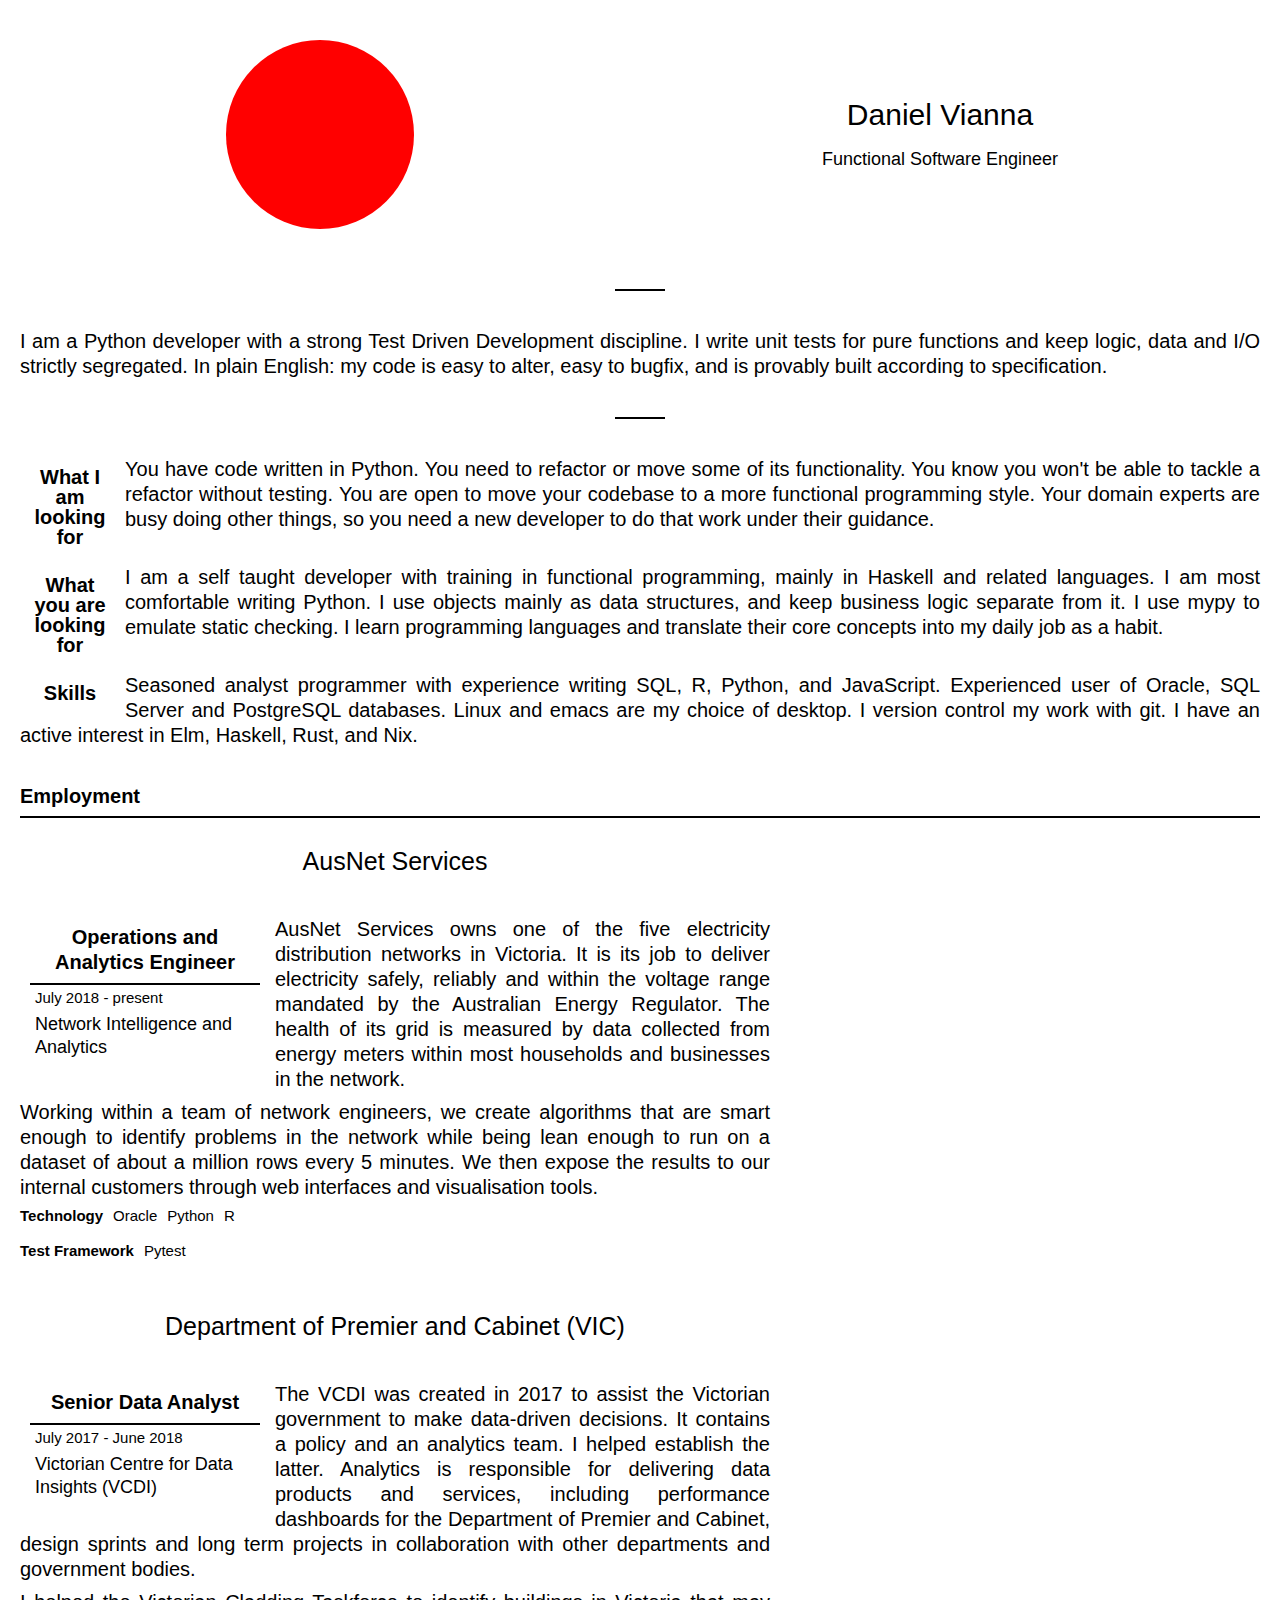
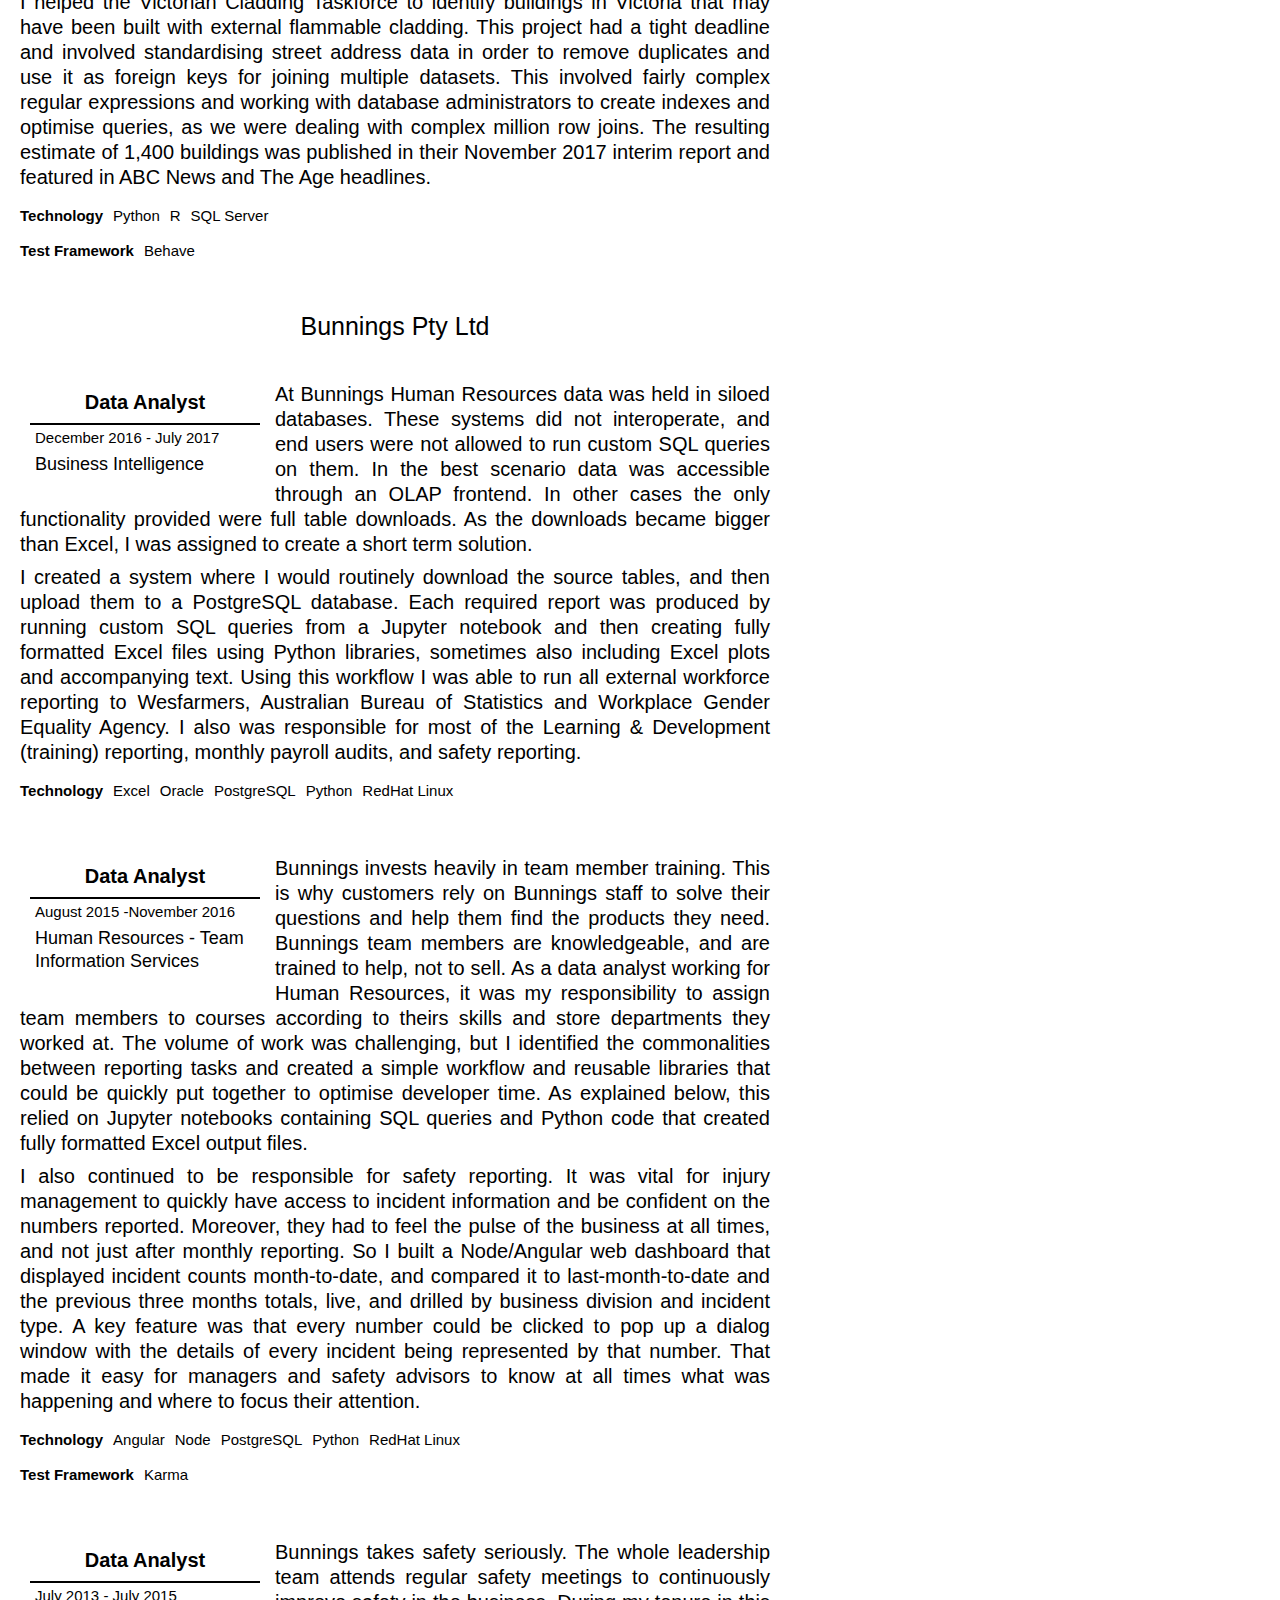
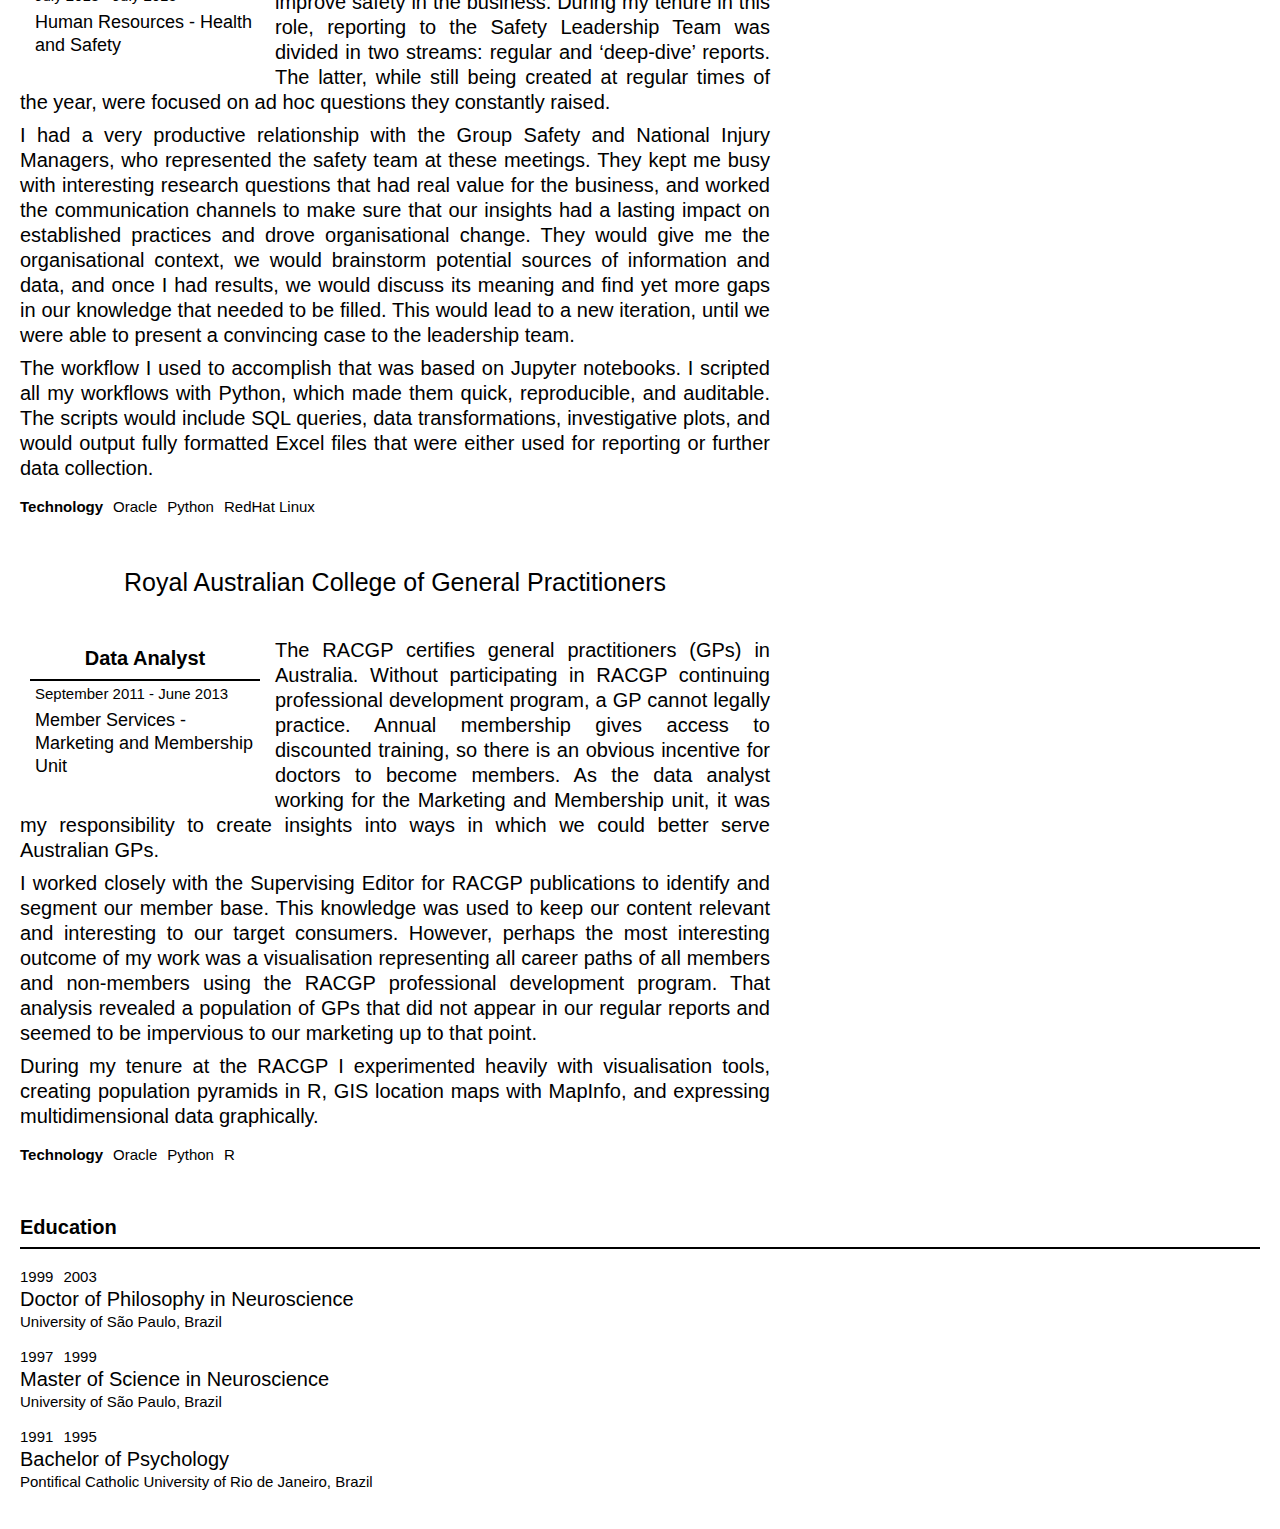
<file: index.html>
<!doctype html><html lang="en"><head><meta charset="utf-8"><meta http-equiv="x-ua-compatible" content="ie=edge"><meta name="viewport" content="width=device-width,initial-scale=1,shrink-to-fit=yes"><meta name="theme-color" content="#000000"><title>Daniel Vianna - résumé</title><meta name="keywords" content="resume, cv, Melbourne, Software Engineer, Data analyst, Haskell, Python, Elm, Functional Programming, Test Driven Development, TDD, FP, SQL, Linux, git, Nix, Data Science, web development"><meta name="author" content="Daniel Vianna"><meta name="description" content="I am a Python developer with a strong Test Driven Development discipline. I write unit tests for pure functions and keep logic, data and I/O strictly segregated. In plain English: my code is easy to alter, easy to bugfix, and is provably built according to specification."><meta name="twitter:card" content="summary"><meta name="twitter:creator" content="@dmlvianna"><meta name="twitter:site" content="@dmlvianna"><meta name="twitter:description" content="I am a Python developer with a strong Test Driven Development discipline. I write unit tests for pure functions and keep logic, data and I/O strictly segregated. In plain English: my code is easy to alter, easy to bugfix, and is provably built according to specification."><meta name="robots" content="index, follow"><link rel="manifest" href="/manifest.json"><link rel="shortcut icon" href="/favicon.svg"><link href="/static/css/main.8e7baf95.chunk.css" rel="stylesheet"></head><body><noscript>You need to enable JavaScript to run this app.</noscript><div id="root"></div><script src="/static/js/runtime~main.d53d57e4.js"></script><script src="/static/js/vendors~main.eef4dd01.chunk.js"></script><script src="/static/js/main.31a9f6e7.chunk.js"></script></body></html>
</file>
<file: static/css/main.8e7baf95.chunk.css>
[data-elm-hot=true]{height:inherit}body{font-family:Source Sans Pro,Trebuchet MS,Lucida Grande,Bitstream Vera Sans,Helvetica Neue,sans-serif;margin:0;text-align:center;color:#293c4b}h1{font-size:30px}img{margin:20px 0;max-width:200px}

/*# sourceMappingURL=main.8e7baf95.chunk.css.map*/
</file>
